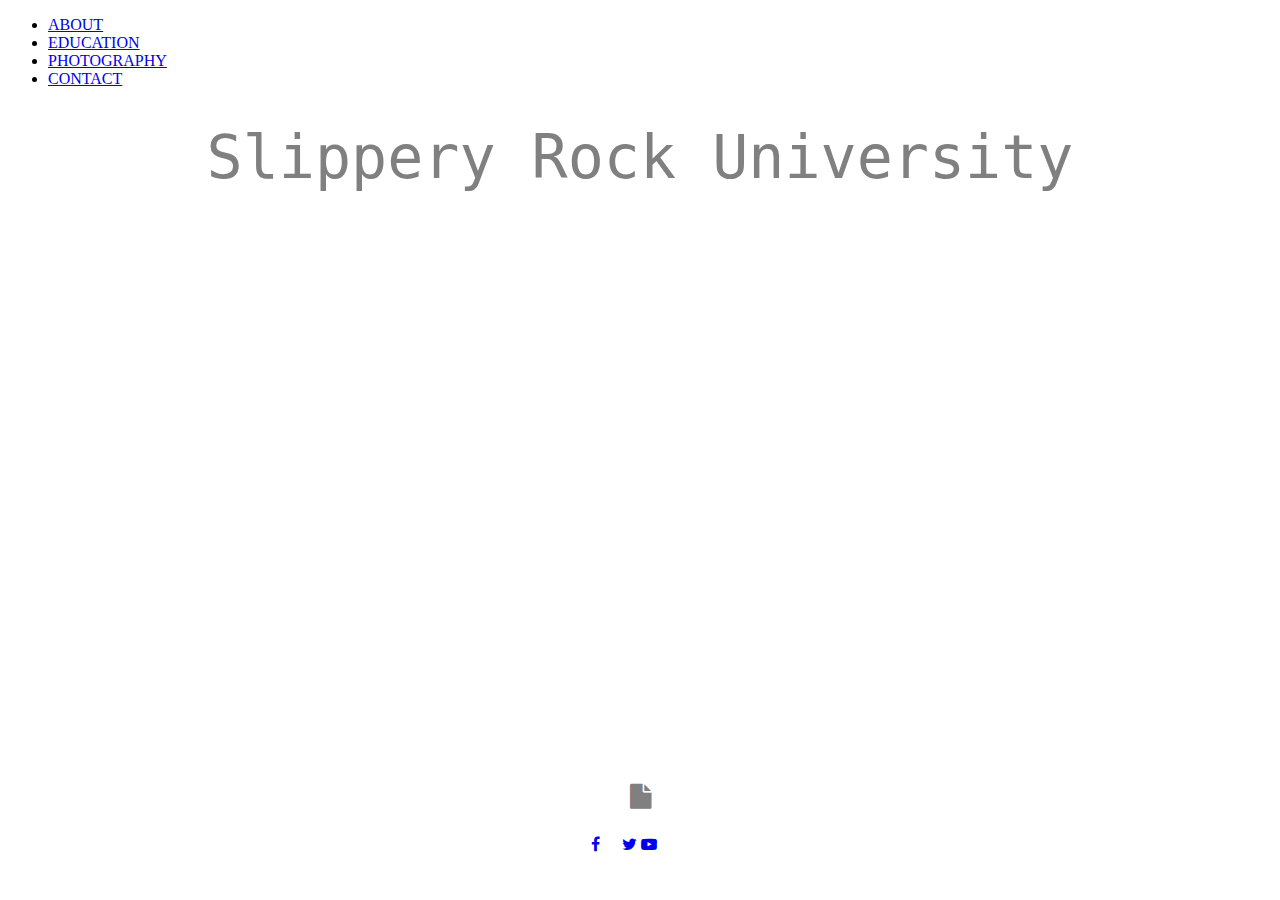
<file: education.html>
<!DOCTYPE html>

<html>

<title> EDUCATION </title>

<head>
    <!--Sets background image as a class-->
    <html class="education-background">

    <!--Style Sheet of webpage -->
    <link rel="stylesheet" href="style.css">

    <!--Style Sheet provided by W3 Schools for Social Media Buttons-->
    <link rel="stylesheet" href="https://cdnjs.cloudflare.com/ajax/libs/font-awesome/4.7.0/css/font-awesome.min.css">

    <!--Adjustment for mobile phones-->
    <meta name="viewport" content="width=device-width, initial-scale=1.0">
</head>

<!--Navigation Bar used with links -->
<div class="navigation-bar">
    <ul>
        <li><a href="index.html">ABOUT</a></li>
        <li><a href="education.html">EDUCATION</a></li>
        <li><a href="photography.html">PHOTOGRAPHY</a></li>
        <li><a href="contact.html">CONTACT</a></li>
    </ul>
</div>


<!--SOME WHITESPACE ------------->
<br>

<!--Slippery Rock University Link-->
<div class="sru-info">
    <a href="https://www.sru.edu/">Slippery Rock University</a>
</div>

<br>

<!--Education Info of Classes-->
<div class="education-info">
    <p>
        <strong>Computer Science Coursework:</strong>
        <br>
        <br> CPSC 130 | Intro to Computing (HTML, JAVASCRIPT)
        <br>
        <br> CPSC 146 | Programming Principles (C++)
        <br>
        <br> CPSC 207 | Shell Commands and Scripting (UNIX, LINUX)
        <br>
        <br> CPSC 246 | Advanced Programming Principles (C++)
        <br>
        <br> CPSC 323 | Fundamental Databases (MySQL)
        <br>
		<br> CPSC 370 | Computer Organization & Architecture 
		<br>
		<br>
			Projects in Progress...
		<br> 3D Slippery Rock University Campus Map Application
		<br>
        <br> Here is my attached resume:
        <div class="resume-doc">
            <a href="RESUME.pdf" class="fa fa-file"></a>
        </div>
    </p>
</div>

<!--Social Media Buttons -->
<div class="social-media" align="center">
    <a href="https://www.facebook.com/olivia.warner.54?ref=bookmarks" class="fa fa-facebook"></a>
    <a href="https://www.instagram.com/koolliv/" class="fa fa-instagram"></a>
    <a href="https://twitter.com/livywarner" class="fa fa-twitter"></a>
    <a href="https://www.youtube.com/channel/UCHGgkmlgNKDgD93zCp_JgJA?view_as=subscriber" class="fa fa-youtube-play" </a>
    <a href="https://github.com/oliviawarner" class="fa fa-github"></a>
    <a href="https://www.linkedin.com/in/olivia-warner-a32015151/" class="fa fa-linkedin"></a>
</div>

</body>

</html>
</file>
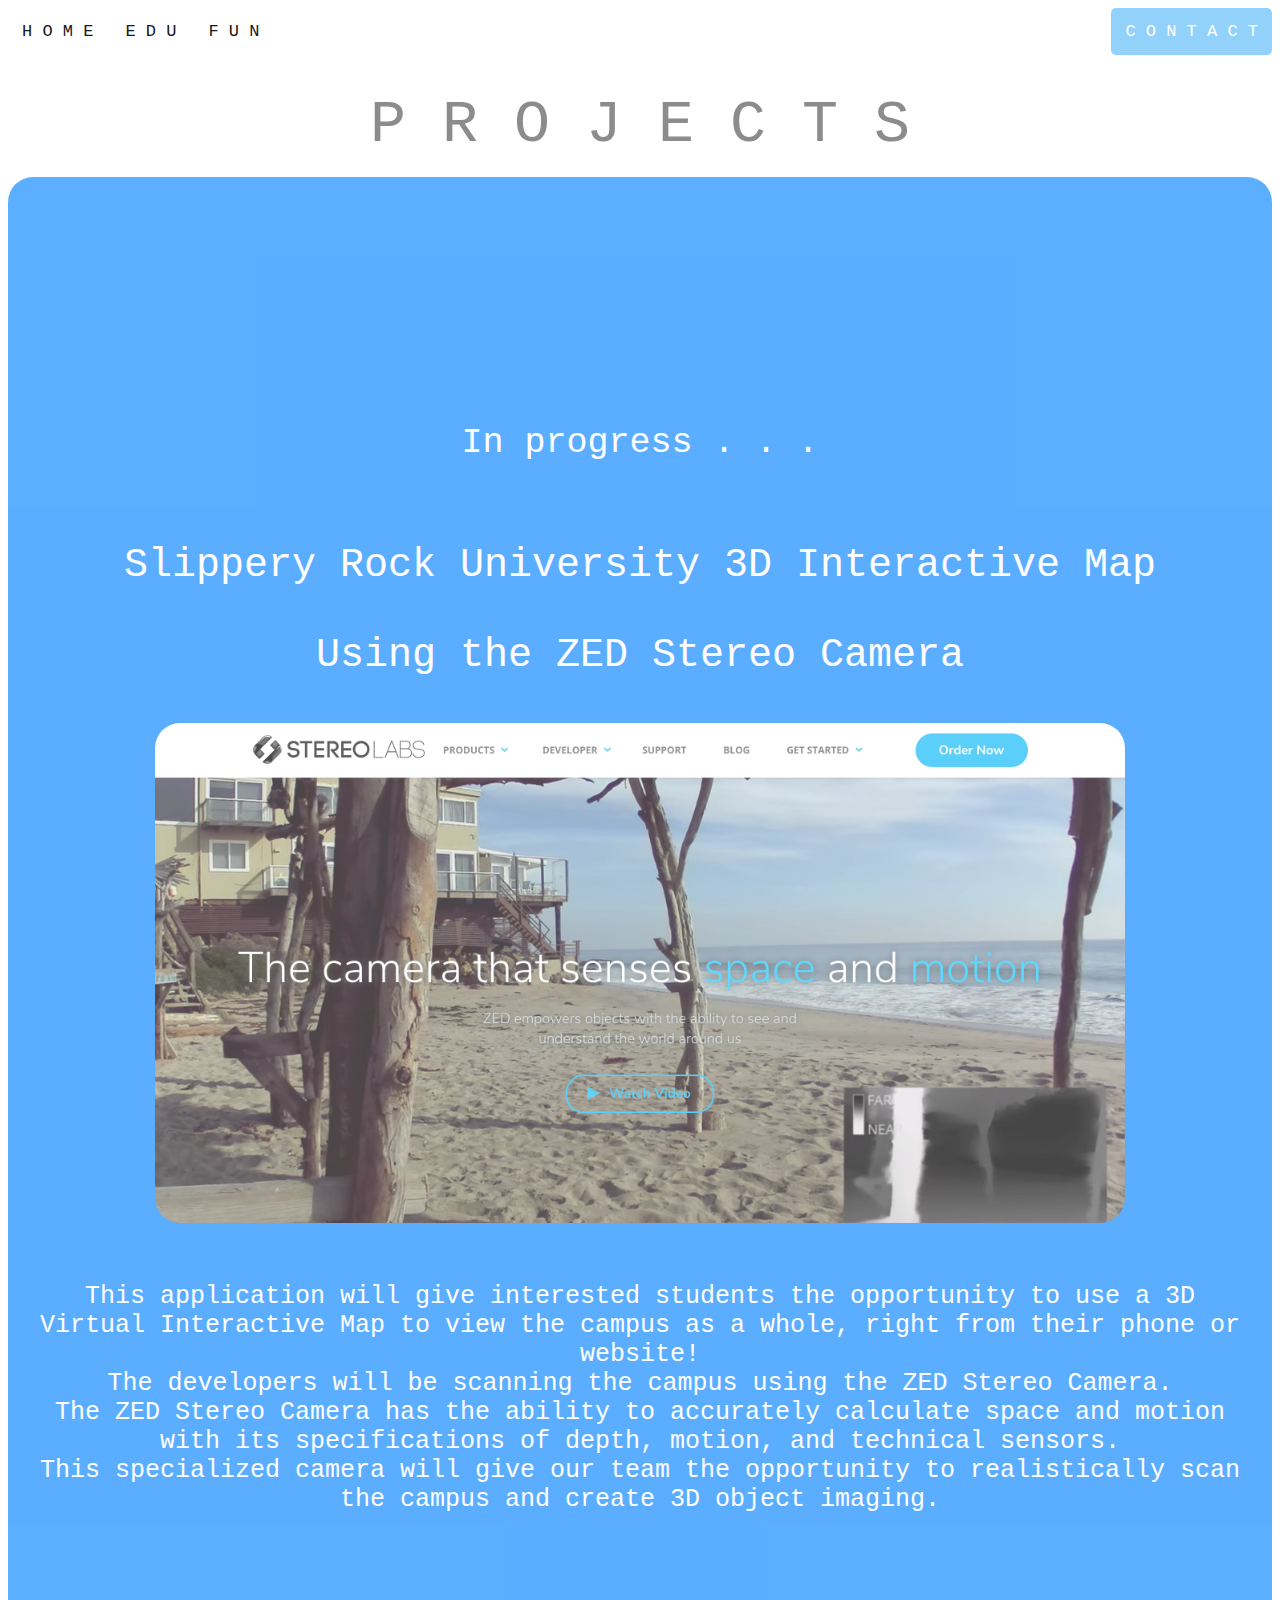
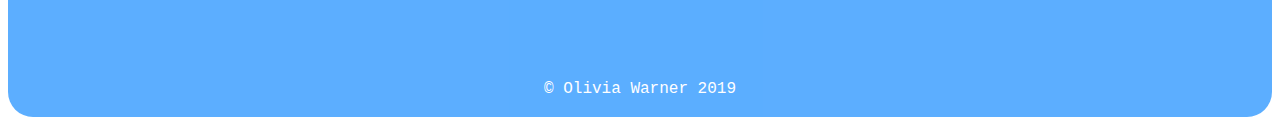
<file: fun.html>
<!DOCTYPE HTML>
<html lang="en">

<!--Sets background of photography page-->
<html class="fun-background">

<head>
    <title>FUN</title>
    <link rel="icon" type="image/avatar.png" href="images/avatar.png">

    <!--Style Sheet of webpage -->
    <link rel="stylesheet" href="style.css">

    <!--Style Sheet provided by W3 Schools for Social Media Buttons-->
    <link rel="stylesheet" href="https://use.fontawesome.com/releases/v5.7.1/css/all.css" integrity="sha384-fnmOCqbTlWIlj8LyTjo7mOUStjsKC4pOpQbqyi7RrhN7udi9RwhKkMHpvLbHG9Sr" crossorigin="anonymous">

    <!--Adjustment for mobile phones-->
    <meta name="viewport" content="width=device-width, initial-scale=1.0">
</head>



<body>
    <!--Navigation Bar-->
    <div class="pill-navbar">
        <a href="index.html">H O M E</a>
        <a href="education.html"> E D U</a>
        <a href="fun.html"> F U N </a>
        <a class="active" href="contact.html" style="float:right">  C O N T A C T </a>
    </div>

    <br>
    <br>

    <div class="fun-title">
        P R O J E C T S
    </div>
    <br>


    <div class="parallax-5" align="center">
        <br>
        <br>

        <i class="fas fa-spinner"></i>
        <br>
        <br>


        <div class="progress">
            In progress . . .
            <br>
            <br>
            <br>
        </div>

        <div class="zed-title">
            Slippery Rock University 3D Interactive Map
            <br>
            <br>Using the ZED Stereo Camera
            <br>
            <br>
            <a href="https://www.stereolabs.com/zed/">
                <img src="images/zed.jpg" height=500px widith=700px style="border-radius:25px" style="padding: 20px">
            </a>
        </div>
        <br>

        <div class="zed-info">

            <br> This application will give interested students the opportunity to use a 3D Virtual Interactive Map to view the campus as a whole, right from their phone or website! <br> The developers will be scanning the campus using the ZED Stereo
            Camera. <br> The ZED Stereo Camera has the ability to accurately calculate space and motion with its specifications of depth, motion, and technical sensors. <br> This specialized camera will give our team the opportunity to realistically scan
            the campus and create 3D object imaging.
        </div>
        <br>
        <br>
        <br>

        <a href="https://www.facebook.com/olivia.warner.54?ref=bookmarks" class="fab fa-facebook-f"></a> &nbsp;
        <a href="https://www.instagram.com/koolliv/" class="fab fa-instagram"> </a> &nbsp;
        <a href="https://www.youtube.com/channel/UCHGgkmlgNKDgD93zCp_JgJA?view_as=subscriber" class="fab fa-youtube"></a> &nbsp;
        <a href="https://github.com/oliviawarner" class="fab fa-github"></a> &nbsp;
        <a href="https://www.linkedin.com/in/olivia-warner-a32015151/" class="fab fa-linkedin"></a> &nbsp;

        <br>
        <br>
        <br>
        <br>

        <div class="footer">
            &copy; Olivia Warner 2019
        </div>

    </div>

</body>

</html>
</file>
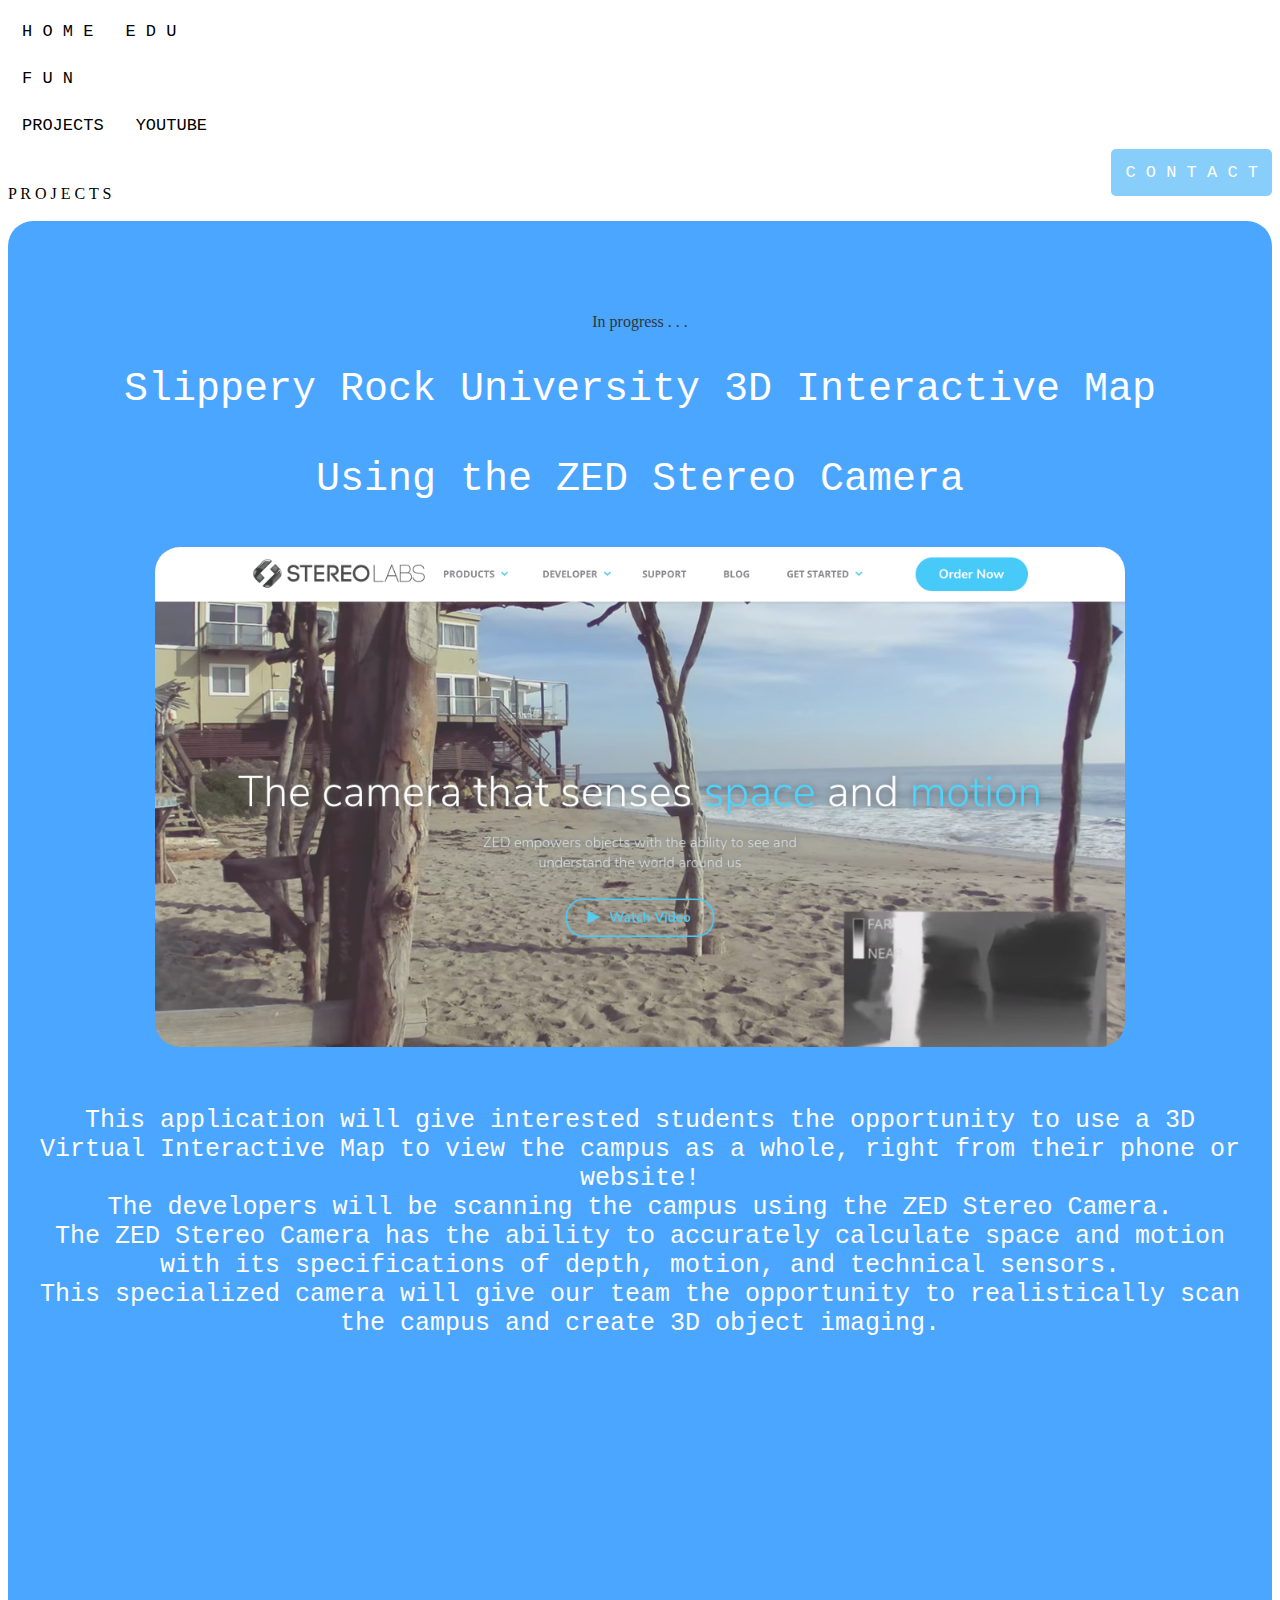
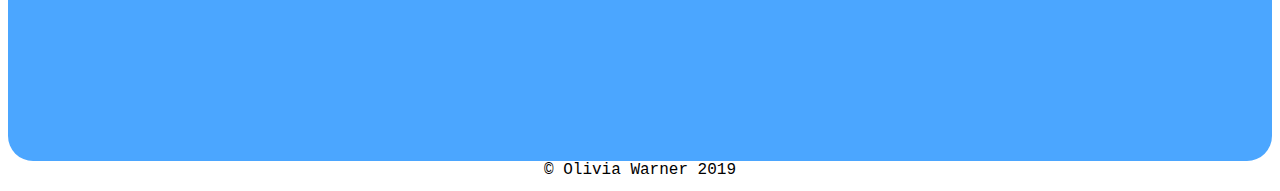
<file: projects.html>
<!DOCTYPE HTML>
<html lang="en">

<!--Sets background of photography page-->
<html class="">

<head>
    <title>PROJECTS</title>
    <link rel="icon" type="image/avatar.png" href="images/avatar.png">

    <!--Style Sheet of webpage -->
    <link rel="stylesheet" href="style.css">

    <!--Style Sheet provided by W3 Schools for Social Media Buttons-->
    <link rel="stylesheet" href="https://use.fontawesome.com/releases/v5.7.1/css/all.css" integrity="sha384-fnmOCqbTlWIlj8LyTjo7mOUStjsKC4pOpQbqyi7RrhN7udi9RwhKkMHpvLbHG9Sr" crossorigin="anonymous">

    <!--Adjustment for mobile phones-->
    <meta name="viewport" content="width=device-width, initial-scale=1.0">
</head>



<body>
    <!--Navigation Bar-->
    <div class="pill-navbar">
        <a href="index.html">H O M E</a>
        <a href="education.html"> E D U</a>

        <div class="dropdown">
            <a href=""> F U N </a>

            <div class="dropcontent">
                <a href="projects.html"> PROJECTS </a>
                <a href="youtube.html"> YOUTUBE </a>
            </div>
        </div>
        <a class="active" href="contact.html" style="float:right">  C O N T A C T </a>
    </div>

    <br>
    <br>

    <div class="project-title">
        P R O J E C T S
    </div>
    <br>


    <div class="parallax-5" align="center">
        <br>
        <br>


        <div class="loader"></div>
        <br>
        <br>
        
        <div id="progress">
            In progress . . .
            <br>
            <br>
            <br>
        </div>

    <div class="zed-title">
            Slippery Rock University 3D Interactive Map
            <br>
            <br>Using the ZED Stereo Camera
            <br>
            <br>
            <a href="https://www.stereolabs.com/zed/">
                <img src="images/zed.jpg" height=500px widith=700px style="border-radius:25px" style="padding: 20px">
            </a>
        </div>
        <br>

        <div class="zed-info">

            <br> This application will give interested students the opportunity to use a 3D Virtual Interactive Map to view the campus as a whole, right from their phone or website! <br> The developers will be scanning the campus using the ZED Stereo
            Camera. <br> The ZED Stereo Camera has the ability to accurately calculate space and motion with its specifications of depth, motion, and technical sensors. <br> This specialized camera will give our team the opportunity to realistically scan
            the campus and create 3D object imaging.
        </div>
        <br>
        <br>
        <br>

        <a href="https://www.facebook.com/olivia.warner.54?ref=bookmarks" class="fab fa-facebook-f"></a> &nbsp;
        <a href="https://www.instagram.com/koolliv/" class="fab fa-instagram"> </a> &nbsp;
        <a href="https://github.com/oliviawarner" class="fab fa-github"></a> &nbsp;
        <a href="https://www.linkedin.com/in/olivia-warner-a32015151/" class="fab fa-linkedin"></a> &nbsp;

        <br>
        <br>
        <br>
        <br>
    </div>
        <div class="footer" style="color: black">
            &copy; Olivia Warner 2019
        </div>


</body>

</html>
</file>
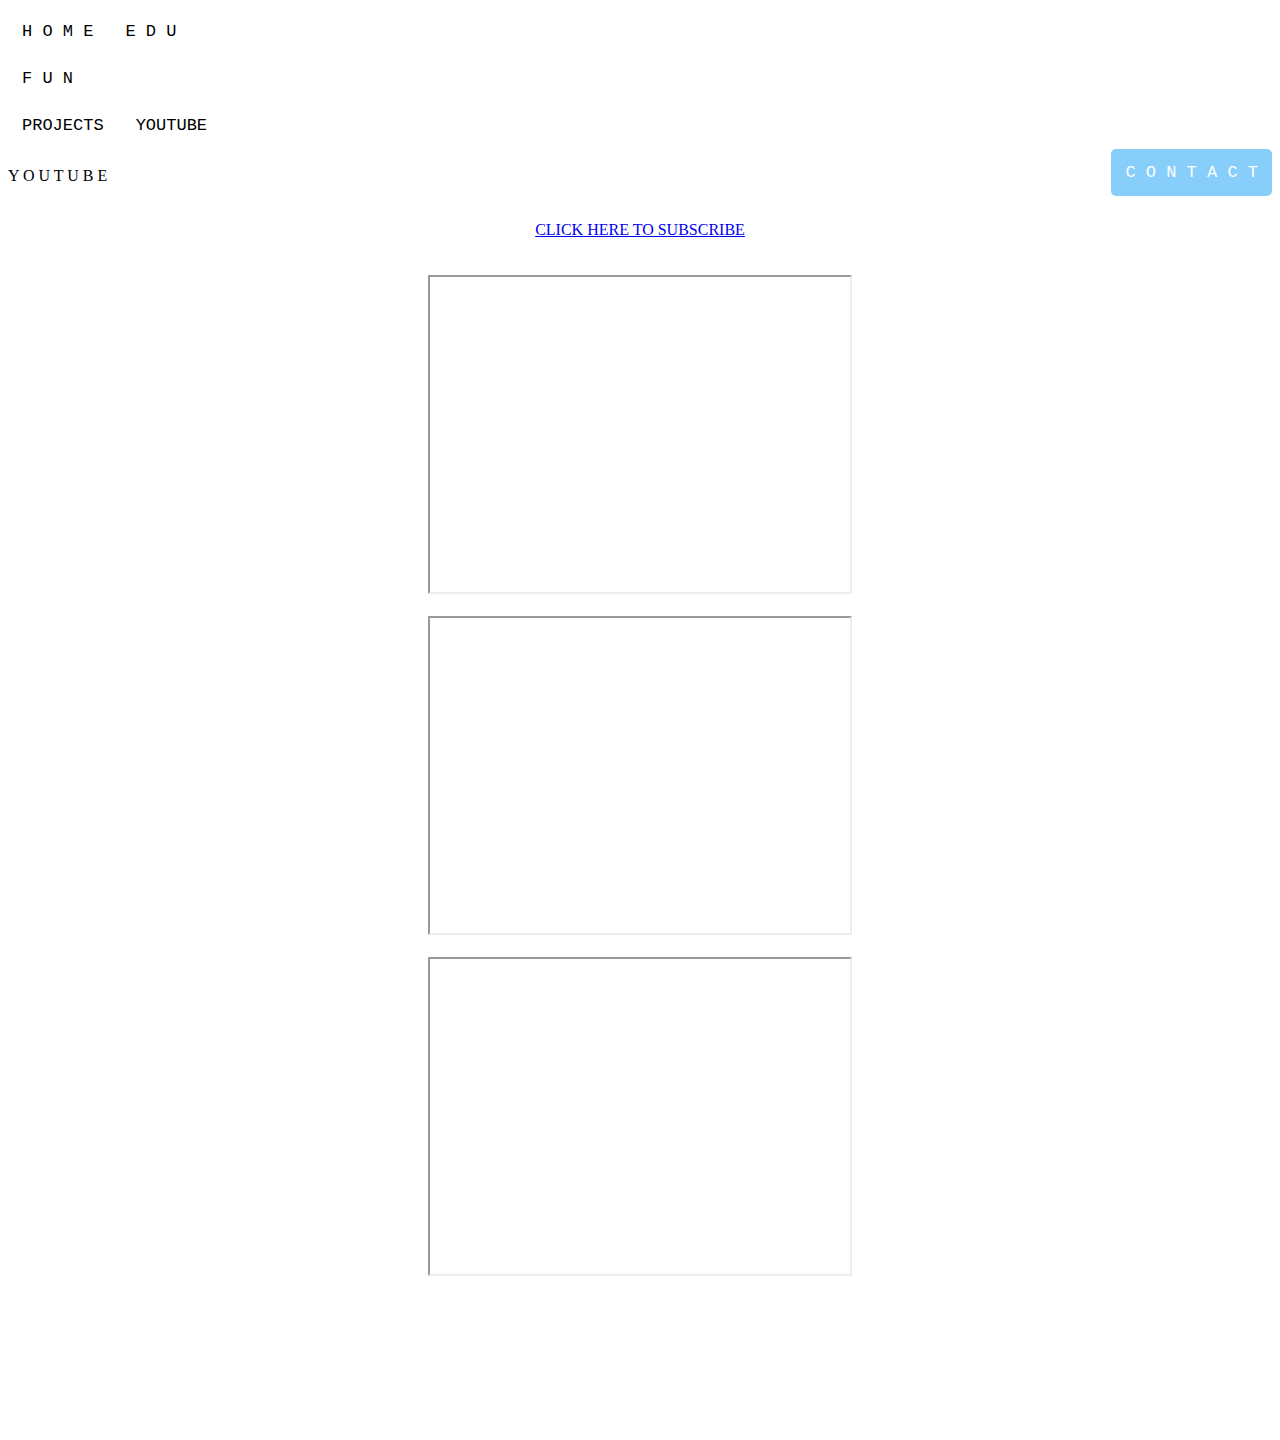
<file: youtube.html>
<!DOCTYPE HTML>
<html lang="en">

<!--Sets background of photography page-->
<html class="yt-background">

<head>
    <title>YOUTUBE</title>
    <link rel="icon" type="image/avatar.png" href="images/avatar.png">

    <!--Style Sheet of webpage -->
    <link rel="stylesheet" href="style.css">

    <!--Style Sheet provided by W3 Schools for Social Media Buttons-->
    <link rel="stylesheet" href="https://use.fontawesome.com/releases/v5.7.1/css/all.css" integrity="sha384-fnmOCqbTlWIlj8LyTjo7mOUStjsKC4pOpQbqyi7RrhN7udi9RwhKkMHpvLbHG9Sr" crossorigin="anonymous">

    <!--Adjustment for mobile phones-->
    <meta name="viewport" content="width=device-width, initial-scale=1.0">
</head>



<body>
    <!--Navigation Bar-->
    <div class="pill-navbar">
        <a href="index.html">H O M E</a>
        <a href="education.html"> E D U</a>

        <div class="dropdown">
            <a href=""> F U N </a>

            <div class="dropcontent">
                <a href="projects.html"> PROJECTS </a>
                <a href="youtube.html"> YOUTUBE </a>
            </div>
        </div>
        <a class="active" href="contact.html" style="float:right">  C O N T A C T </a>
    </div>

    <br>

    <div class="yt-title">
        Y O U T U B E
    </div>

    <br>
    <div class="logo" align="center">
        <i class="fab fa-youtube"></i>
    </div>

    <div class="parallax-6" align="center">

        <br>


        <div class="subscribe-link">
            <a href="https://www.youtube.com/channel/UCHGgkmlgNKDgD93zCp_JgJA?sub_confirmation=1"> CLICK HERE TO SUBSCRIBE </a>
        </div>

        <br>
        <br>

        <iframe width="420" height="315" src="https://www.youtube.com/embed/z1n3UrMSjEE">
</iframe>

        <br>
        <br>
        <iframe width="420" height="315" src="https://www.youtube.com/embed/9eYniqm6hyA">
</iframe>

        <br>
        <br>

        <iframe width="420" height="315" src="https://www.youtube.com/embed/T5TPiTTcvbM">
        </iframe>

        <br>
        <br>

        <a href="https://www.facebook.com/olivia.warner.54?ref=bookmarks" class="fab fa-facebook-f"></a> &nbsp;
        <a href="https://www.instagram.com/koolliv/" class="fab fa-instagram"> </a> &nbsp;
        <a href="https://github.com/oliviawarner" class="fab fa-github"></a> &nbsp;
        <a href="https://www.linkedin.com/in/olivia-warner-a32015151/" class="fab fa-linkedin"></a> &nbsp;

        <br>
        <br>
        <br>
        <br>

        <div class="footer">
            &copy; Olivia Warner 2019
        </div>
    </div>
</body>

</html>
</file>
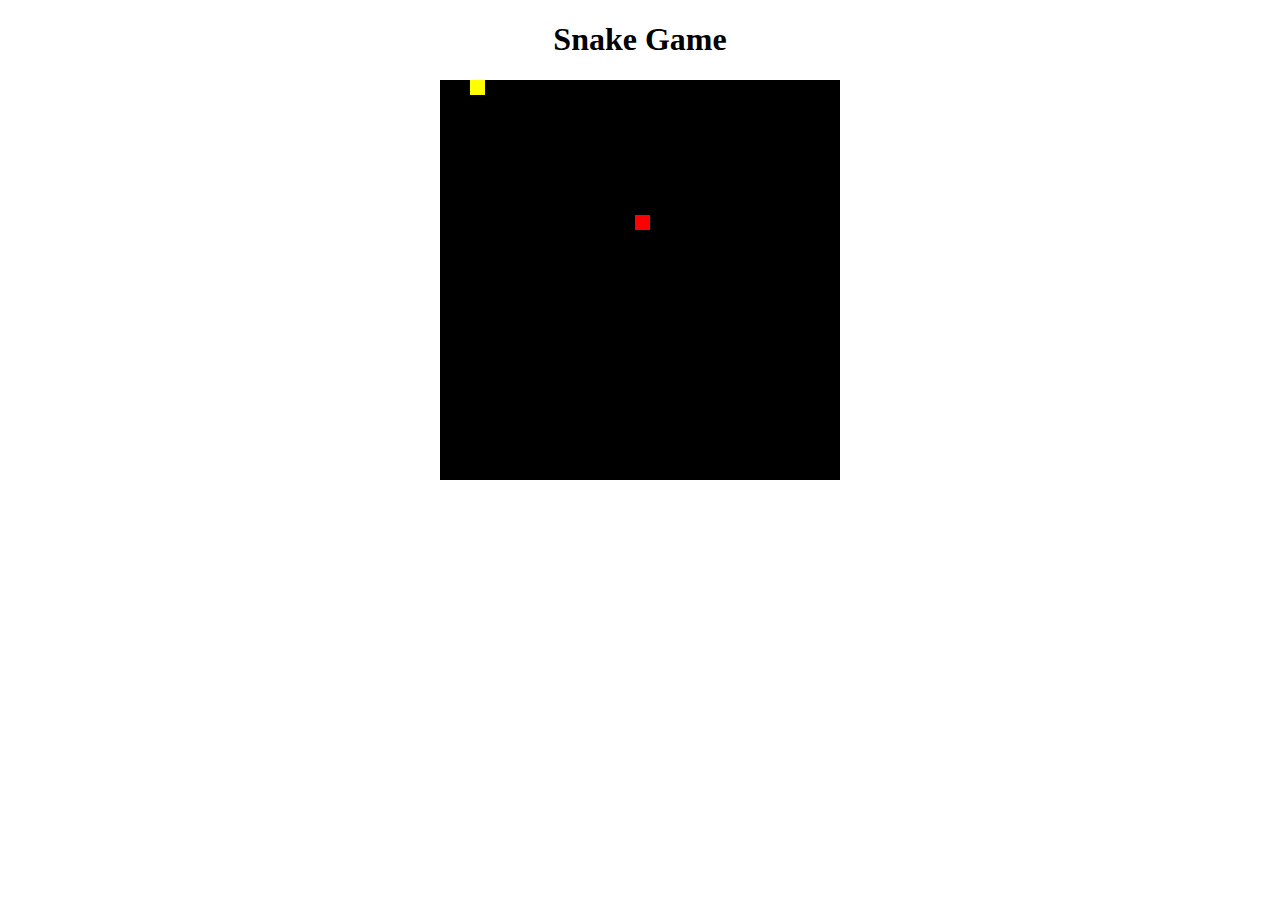
<file: projects/SnakeGame/snake_game.html>
<!DOCTYPE html>
<html>
    <head>
        <title>Snake Game</title>
        <link rel="stylesheet" href="snake_style.css">
    </head>

    <body>
        <h1>Snake Game</h1>
        <canvas class="canvas" height="400" width="400">
        </canvas>
    </body>
    
    <script type="text/javascript" src="food.js"></script>
    <script type="text/javascript" src="snake.js"></script>
    <script type="text/javascript" src="draw.js"></script>
</html>
</file>
<file: style.css>
/*Style Sheet*/


/*Navigation Bar*/

.pill-navbar a {
    display: inline-block;
    color: black;
    text-align: center;
    padding: 14px;
    text-decoration: none;
    font-size: 17px;
    font-family: "Lucida Console", Monaco, monospace;
    border-radius: 5px;
    max-width: 100%;
}


/* Hover color*/

.pill-navbar a:hover {
    background-color: lightskyblue;
    color: white;
}

.pill-navbar a.active {
    background-color: lightskyblue;
    color: white;
    max-width:100%;
}

li a:hover {
    background-color: lightskyblue;
    max-width: 100%;
}


/*Social Media */
/*
/*Some code provided by W3 Schools & Font Awesome*/

.fa {
    font-size: 50px;
    text-align: center;
    text-decoration: none;
    max-width: 100%
}

.fa-facebook-f {
    color: white;
    font-size: 50px;
    max-width: 100%;
    text-decoration: none;
}

.fa-instagram {
    color: white;
    font-size: 50px;
    max-width: 100%;
    text-decoration: none;
}

.fa-youtube {
    color: white;
    font-size: 50px;
    max-width: 100%;
    text-decoration: none;
}

.fa-github {
    color: white;
    font-size: 50px;
    max-width: 100%;
    text-decoration: none;
}

.fa-linkedin {
    color: white;
    font-size: 50px;
    max-width: 100%;
    text-decoration: none;
}

.fa-file {
    color: gray;
    font-size: 70px;
    text-align: center;
    max-width: 100%;
}

.far {
    padding: 10px;
    width: 35px;
    text-align: center;
    text-decoration: none;
    max-width: 100%;
}

.fa-code {
    color: white;
    font-size: 100px;
    text-align: center;
    max-width: 100%;
}

.fa-quote-left {
    color: lightskyblue;
    font-size: 80px;
    text-align: center;
    max-width: 100%;
}

.fa-quote-right {
    color: lightskyblue;
    font-size: 80px;
    text-align: center;
    max-width: 100%;
}

.fa-envelope {
    color: lightskyblue;
    font-size: 110px;
    text-align: center;
    max-width: 100%;
}

.fa-laptop-code {
    color: white;
    font-size: 150px;
    text-align: center;
    max-width: 100%;
}

.fa-comment-dots {
    color: white;
    font-size: 150px;
    text-align: center;
    max-width: 100%;
}

.fa-spinner {
    color: white;
    font-size: 150px;
    text-align: center;
    max-width: 100%;
}


/*about page parallax effect*/

.footer {
    position: center;
    left: 0;
    bottom: 0;
    width: 100%;
    max-width: 100%;
    color: white;
    text-align: center;
    font-family: "Lucida Console", Monaco, monospace;
}

.parallax-1 {
    background-color: white;
    height: 300px;
    max-width: 100%;
    background-attachment: fixed;
    background-position: center;
    background-repeat: no-repeat;
    background-size: cover;
    opacity: 0.7;
}

.name {
    position: center;
    max-width: 100%;
    padding: 55px;
    opacity: 0.6;
    color: black;
    font-size: 80px;
    text-decoration: none;
    font-family: "Lucida Console", Monaco, monospace;
    letter-spacing: 4px;
}

.avatar {
    position: center;
    max-width: 100%;
}

.about-info {
    text-align: center;
    color: white;
    font-size: 35px;
    text-decoration: none;
    max-width: 100%;
    font-family: "Courier New", Courier, monospace;
}

.parallax-2 {
    background-color: dodgerblue;
    height: 750px;
    max-width: 100%;
    background-attachment: fixed;
    background-position: center;
    background-repeat: no-repeat;
    background-size: cover;
    opacity: 0.7;
    border-radius: 25px;
    padding: 20px;
}

.parallax-3 {
    background-color: dodgerblue;
    height: 620px;
    max-width: 100%;
    background-attachment: fixed;
    background-position: center;
    background-repeat: no-repeat;
    background-size: cover;
    opacity: 0.8;
    border-radius: 25px;
    padding: 20px;
}

.parallax-4 {
    background-color: lightskyblue;
    height: 620px;
    max-width: 100%;
    background-attachment: fixed;
    background-position: center;
    background-repeat: no-repeat;
    background-size: cover;
    border-radius: 25px;
    padding: 20px;
}

.parallax-5 {
    background-color: dodgerblue;
    height: 1500px;
    max-width: 100%;
    background-attachment: fixed;
    background-position: center;
    background-repeat: no-repeat;
    background-size: cover;
    opacity: 0.8;
    border-radius: 25px;
    padding: 20px;
}


/*EDUCATION PAGE*/


.education-background {
    background-color: white;
    background-position: center;
    background-repeat: no-repeat;
    background-size: cover;
    max-width: 100%;
}

.sru-info a:link,
.sru-info a:visited {
    color: grey;
    display: block;
    text-align: center;
    text-decoration: none;
    font-family: "Lucida Console", Monaco, monospace;
    font-size: 60px;
    max-width: 100%;
}

.major-minor {
    color: lightskyblue;
    display: block;
    text-align: center;
    text-decoration: none;
    font-family: "Lucida Console", Monaco, monospace;
    font-size: 25px;
    max-width: 100%;
}

.education-info {
    color: white;
    font-size: 25px;
    text-align: none;
    font-family: "Courier New", Courier, monospace;
    max-width: 100%;
}

.education-info2 {
    color: white;
    font-size: 25px;
    text-align: none;
    font-family: "Courier New", Courier, monospace;
    max-width: 100%;
}

.resume-doc {
    color: gray;
    font-size: 25px;
    text-align: center;
    max-width: 100%;
    font-family: "Lucida Console", Monaco, monospace;
}


/*CONTACT PAGE*/

.contact-background {
    background-color: white;
    background-position: center;
    background-repeat: no-repeat;
    background-size: cover;
    opacity: 0.9;
    margin: 0;
    height: 100%;
    max-width: 100%;
}

.contact-head {
    color: gray;
    text-decoration: none;
    font-size: 55px;
    text-align: center;
    font-family: "Lucida Console", Monaco, monospace;
    max-width: 100%
}

.contact-pic {
    border-radius: 55%;
    display: block;
    margin-left: auto;
    margin-right: auto;
    background-size: cover;
    height: 250px;
    width: 250px;
    max-width: 100%;
    opacity: 100%;
}

.contact-info {
    text-decoration: none;
    font-family: "Lucida Console", Monaco, monospace;
    text-align: center;
    color: gray;
    font-size: 35px;
    max-width: 100%;
}

.envelope {
    text-align: center;
    max-width: 100%;
}

.social-contact {
    text-align: center;
    max-width: 100%;
}


/*FUN PAGE*/

.fun-background {
    background-color: white;
    background-position: center;
    background-repeat: no-repeat;
    background-size: cover;
    opacity: 0.9;
    margin: 0;
    height: 100%;
    max-width: 100%;
}

.fun-title {
    color: grey;
    display: block;
    text-align: center;
    text-decoration: none;
    font-family: "Lucida Console", Monaco, monospace;
    font-size: 60px;
    max-width: 100%;
}

.progress {
    color: white;
    display: block;
    text-align: center;
    text-decoration: none;
    font-family: "Courier New", Courier, monospace;
    font-size: 35px;
    max-width: 100%;
}

.zed-title {
    color: white;
    display: block;
    text-align: center;
    text-decoration: none;
    font-family: "Lucida Console", Monaco, monospace;
    font-size: 40px;
    max-width: 100%;
}

.zed-info {
    color: white;
    font-size: 25px;
    text-align: center;
    font-family: "Courier New", Courier, monospace;
    max-width: 100%;
}
</file>
<file: projects/SnakeGame/snake_style.css>
/*Snake Stylesheet*/
h1 {
    text-align: center;
}

canvas {
    position: relative;
    display:block;
    text-align:center;
    margin-right:auto;
    margin-left:auto;
    background-color: black;
}
</file>
